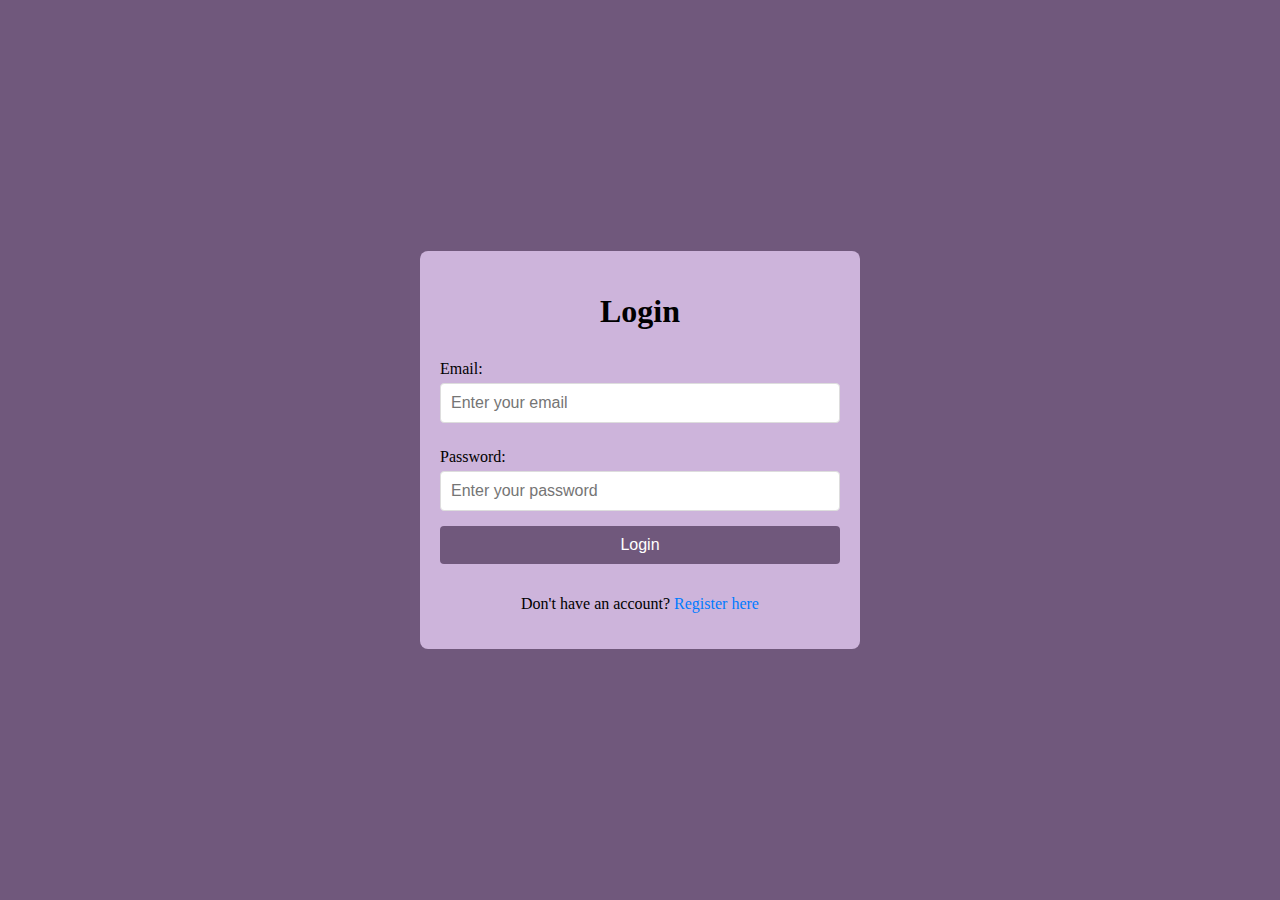
<file: index.html>
<!DOCTYPE html>
<html lang="en">
  <head>
    <meta charset="UTF-8" />
    <meta name="viewport" content="width=device-width, initial-scale=1.0" />
    <title>Login</title>
    <link rel="stylesheet" href="style.css" />
  </head>
  <body>
    <div class="container">
      <h1>Login</h1>
      <form id="login-form">
        <label for="email">Email:</label>
        <input
          type="email"
          id="email"
          placeholder="Enter your email"
          required
        />

        <label for="password">Password:</label>
        <input
          type="password"
          id="password"
          placeholder="Enter your password"
          required
        />

        <button type="submit">Login</button>
      </form>
      <p>Don't have an account? <a href="register.html">Register here</a></p>
    </div>

    <script src="main.js"></script>
  </body>
</html>
</file>
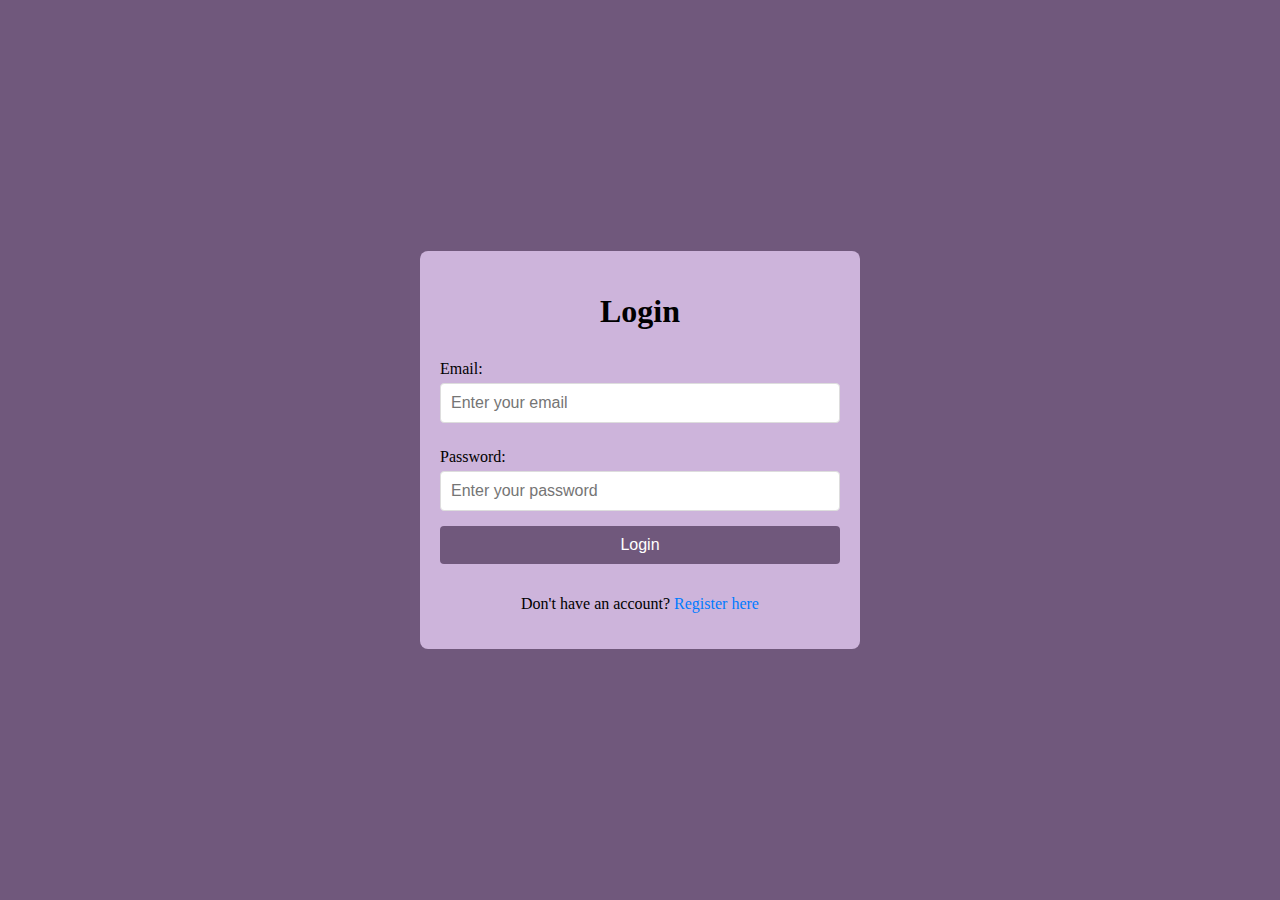
<file: profile.html>
<!DOCTYPE html>
<html lang="en">
  <head>
    <meta charset="UTF-8" />
    <meta name="viewport" content="width=device-width, initial-scale=1.0" />
    <title>Profile</title>
    <link rel="stylesheet" href="style.css" />
  </head>
  <body>
    <div class="container">
      <h1>Profile</h1>
      <div class="profile-details">
        <img id="profile-photo" alt="Profile Photo" />
        <h2 id="profile-name"></h2>
        <p id="profile-email"></p>
        <button id="logout">Logout</button>
      </div>
    </div>

    <script src="main.js"></script>
  </body>
</html>
</file>
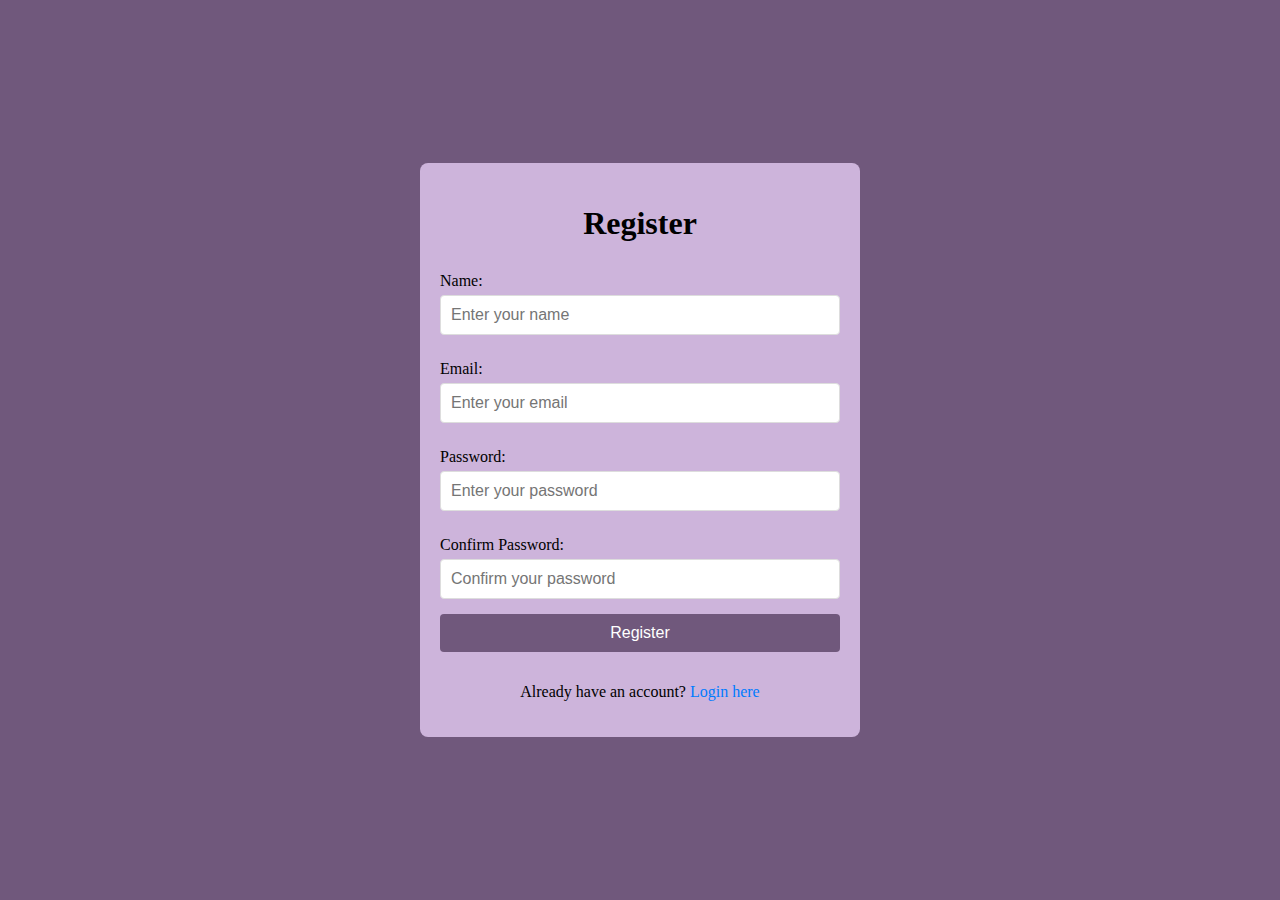
<file: register.html>
<!DOCTYPE html>
<html lang="en">
  <head>
    <meta charset="UTF-8" />
    <meta name="viewport" content="width=device-width, initial-scale=1.0" />
    <title>Register</title>
    <link rel="stylesheet" href="style.css" />
  </head>
  <body>
    <div class="container">
      <h1>Register</h1>
      <form id="register-form">
        <label for="name">Name:</label>
        <input type="text" id="name" placeholder="Enter your name" required />

        <label for="email">Email:</label>
        <input
          type="email"
          id="email"
          placeholder="Enter your email"
          required
        />

        <label for="password">Password:</label>
        <input
          type="password"
          id="password"
          placeholder="Enter your password"
          required
        />

        <label for="confirm-password">Confirm Password:</label>
        <input
          type="password"
          id="confirm-password"
          placeholder="Confirm your password"
          required
        />

        <button type="submit">Register</button>
      </form>
      <p>Already have an account? <a href="index.html">Login here</a></p>
    </div>

    <script src="main.js"></script>
  </body>
</html>
</file>
<file: style.css>
body {
  margin: 0;
  padding: 0;
  background: #70587c;
  display: flex;
  justify-content: center;
  align-items: center;
  min-height: 100vh;
}

.container {
  background-color: #cdb4db;
  padding: 20px;
  border-radius: 8px;
  width: 100%;
  max-width: 400px;
  text-align: center;
}

h1 {
  margin-bottom: 20px;
  color: #000;
}

form {
  display: flex;
  flex-direction: column;
}

label {
  margin: 10px 0 5px;
  text-align: left;
}

input,
button {
  padding: 10px;
  margin-bottom: 15px;
  border: 1px solid #ddd;
  border-radius: 4px;
  font-size: 16px;
}

button {
  background-color: #70587c;
  color: white;
  border: none;
  cursor: pointer;
}

button:hover {
  background-color: #53405d;
}

a {
  color: #007bff;
  text-decoration: none;
}

a:hover {
  text-decoration: underline;
}

img {
  max-width: 150px;
  border-radius: 50%;
  margin: 20px auto;
}
input{
    outline: none;
}
</file>
